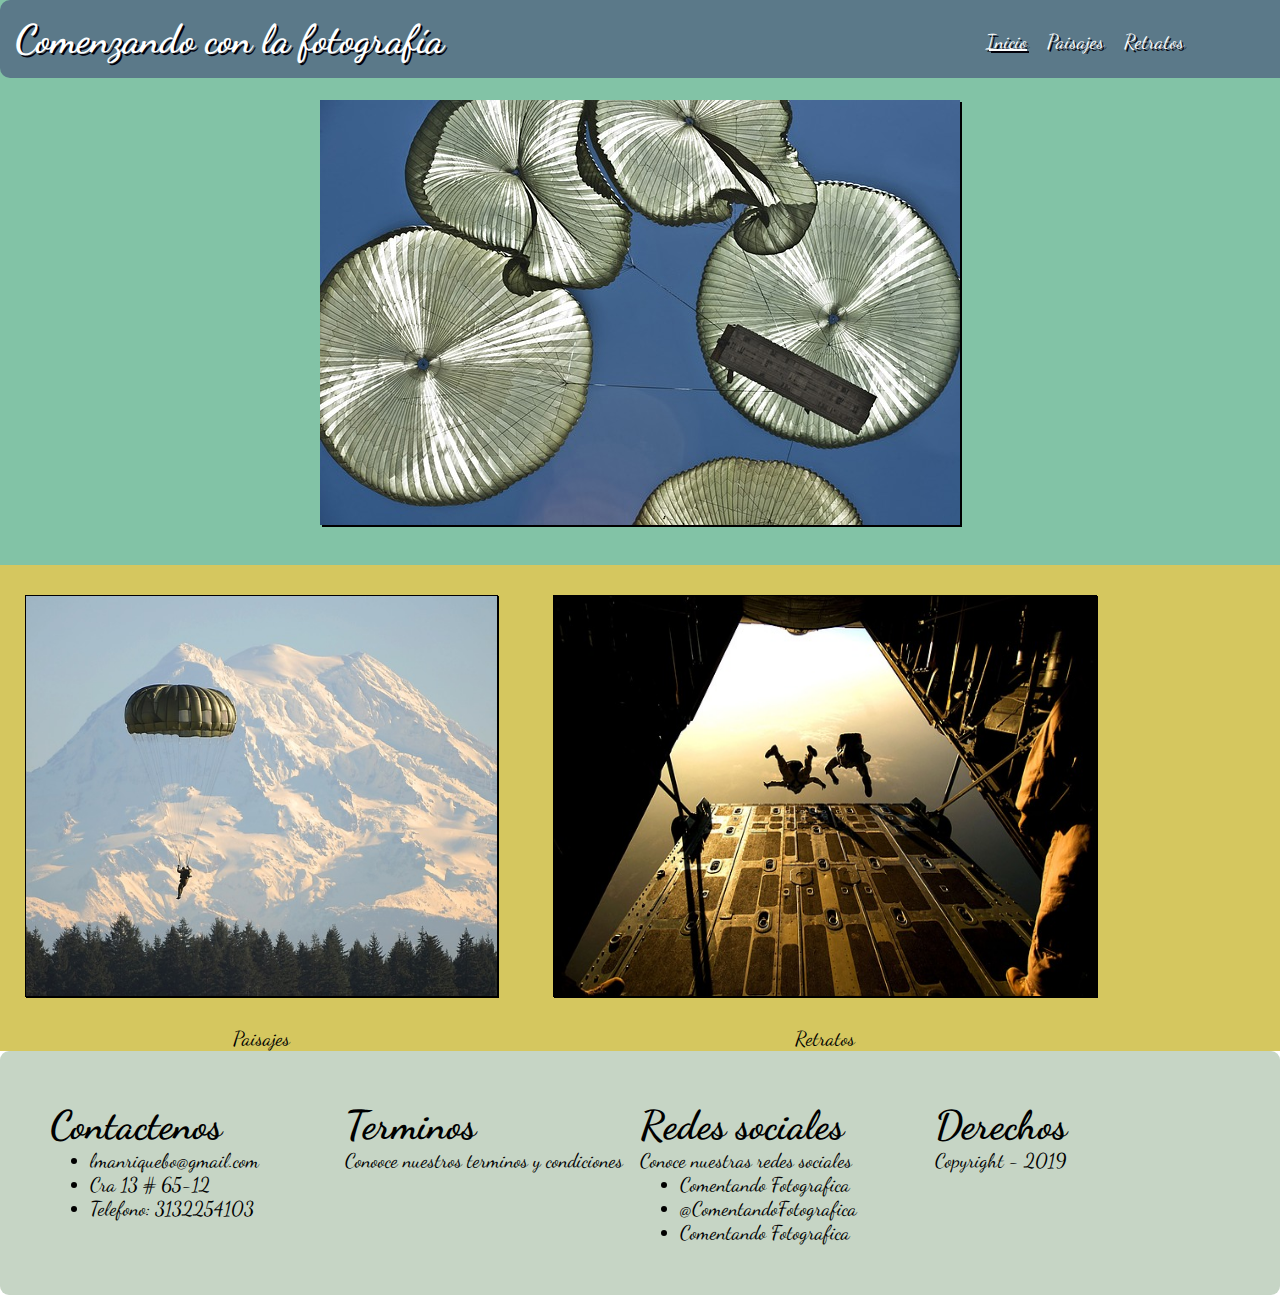
<file: index.html>
<html>
<head>
	<meta charset="utf-8">
	<meta name="autor" content="Luis Carlos Manrique Boada">
	<meta name="keywords" content="html">
	<meta name="viewport" content="width=device-width, initial-scale=1.0">
	<meta name="description" content="Comenzando con la fotografía Evaluacion Final CSS y Diseño Web Responsive">
	<link rel="stylesheet" href="css/estilos.css">
	 <link href="https://fonts.googleapis.com/css?family=Dancing+Script&display=swap" rel="stylesheet"> 
	<title>Comenzando con la fotografía</title>
</head>
	<body>
		<header>
			<div id="contenedorMenu">
				<h1>
				Comenzando con la fotografía
				</h1>
				<nav>
					<ul>
						<li><a href="retratos.html">Retratos</a></li>
						<li><a href="paisajes.html">Paisajes</a></li>
						<li><a class="pagSelec" href="index.html">Inicio</a></li>
					</ul>
				</nav>	
			</div>
		</header>
		<section id="contenido">
			<figure id="imagenCentral">
				<img class="headerMarginTop headerMarginBot" src="imagenes/imagen1.jpg">
			</figure>
			<div id="contenedorImgSec">
				<figure id="imagen2">
					<img src="imagenes/imagen2.jpg">
					<figcaption>Paisajes</figcaption>
				</figure>
				<figure id="imagen3">
					<img src="imagenes/imagen3.jpg">
					<figcaption>Retratos</figcaption>
				</figure>
			</div>
		</section>

		<footer>
			<div id="contacto">
				<h1>Contactenos</h1>
				<ul>
					<li>lmanriquebo@gmail.com</li>
					<li>Cra 13 # 65-12</li>
					<li>Telefono: 3132254103</li>
				</ul>
			</div>
			<div id="término">
				<h1>Terminos</h1>
				<span>Conooce nuestros terminos y condiciones</span>
			</div>
			<div id="redesSociales">
				<h1>Redes sociales</h1>
				<span>Conoce nuestras redes sociales</span>
				<ul>
					<li>
						<span>Comentando Fotografica</span>
					</li>
					<li>
						<span>@ComentandoFotografica</span>
					</li>
					<li>
						<span>Comentando Fotografica</span>
					</li>
				</ul>
			</div>
			<div id="contacto">
				<h1>Derechos</h1>
				<span>Copyright - 2019</span>
			</div>
		</footer>
	</body>
</html>
</file>
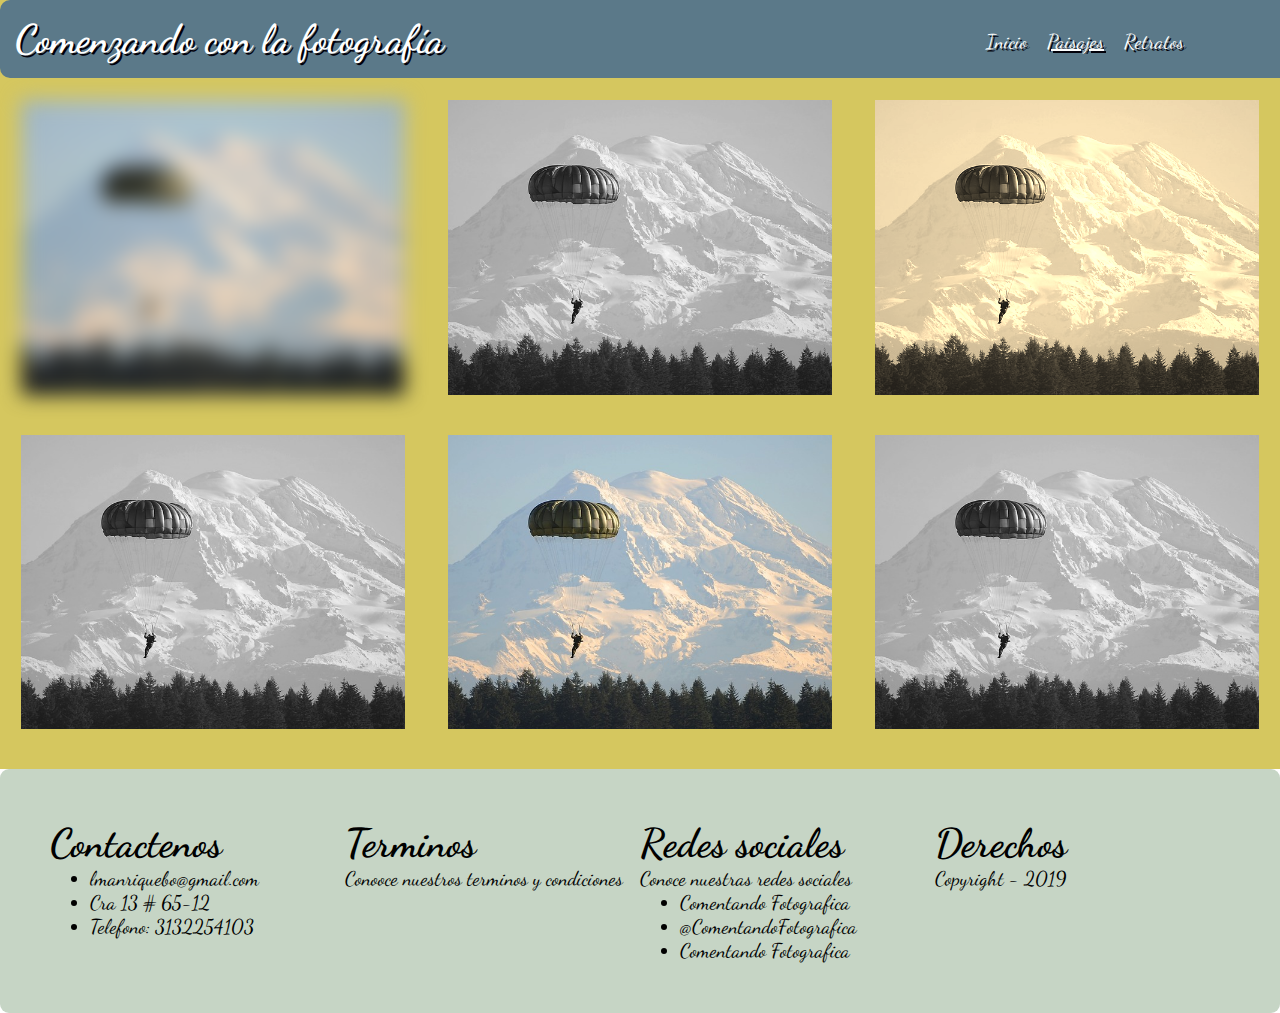
<file: paisajes.html>
<html>
<head>
	<meta charset="utf-8">
	<meta name="autor" content="Luis Carlos Manrique Boada">
	<meta name="keywords" content="html">
	<meta name="viewport" content="width=device-width, initial-scale=1.0">
	<meta name="description" content="Comenzando con la fotografía Evaluacion Final CSS y Diseño Web Responsive">
	<link rel="stylesheet" href="css/estilos.css">
	 <link href="https://fonts.googleapis.com/css?family=Dancing+Script&display=swap" rel="stylesheet"> 
	<title>Comenzando con la fotografía</title>
</head>
	<body>
		<header>
			<div id="contenedorMenu">
				<h1>
				Comenzando con la fotografía
				</h1>
				<nav>
					<ul>
						<li><a href="retratos.html">Retratos</a></li>
						<li><a class="pagSelec" href="paisajes.html">Paisajes</a></li>
						<li><a href="index.html">Inicio</a></li>
					</ul>
				</nav>	
			</div>
		</header>
		<section id="contenido">
			<div id="contenedorImgSec">
				<figure id="imagenPaisaje1">
					<img class="headerMarginTop headerMarginBot" src="imagenes/imagen2.jpg">
				</figure>
				<figure id="imagenPaisaje2">
					<img class="headerMarginTop headerMarginBot" src="imagenes/imagen2.jpg">
				</figure>
				<figure id="imagenPaisaje3">
					<img class="headerMarginTop headerMarginBot" src="imagenes/imagen2.jpg">
				</figure>
			</div>
			<div id="contenedorImgSec">
				<figure id="imagenPaisaje4">
					<img class="headerMarginBot" src="imagenes/imagen2.jpg">
				</figure>
				<figure id="imagenPaisaje5">
					<img class="headerMarginBot" src="imagenes/imagen2.jpg">
				</figure>
				<figure id="imagenPaisaje6">
					<img class="headerMarginBot" src="imagenes/imagen2.jpg">
				</figure>
			</div>
		</section>

		<footer>
			<div id="contacto">
				<h1>Contactenos</h1>
				<ul>
					<li>lmanriquebo@gmail.com</li>
					<li>Cra 13 # 65-12</li>
					<li>Telefono: 3132254103</li>
				</ul>
			</div>
			<div id="término">
				<h1>Terminos</h1>
				<span>Conooce nuestros terminos y condiciones</span>
			</div>
			<div id="redesSociales">
				<h1>Redes sociales</h1>
				<span>Conoce nuestras redes sociales</span>
				<ul>
					<li>
						<span>Comentando Fotografica</span>
					</li>
					<li>
						<span>@ComentandoFotografica</span>
					</li>
					<li>
						<span>Comentando Fotografica</span>
					</li>
				</ul>
			</div>
			<div id="contacto">
				<h1>Derechos</h1>
				<span>Copyright - 2019</span>
			</div>
		</footer>
	</body>
</html>
</file>
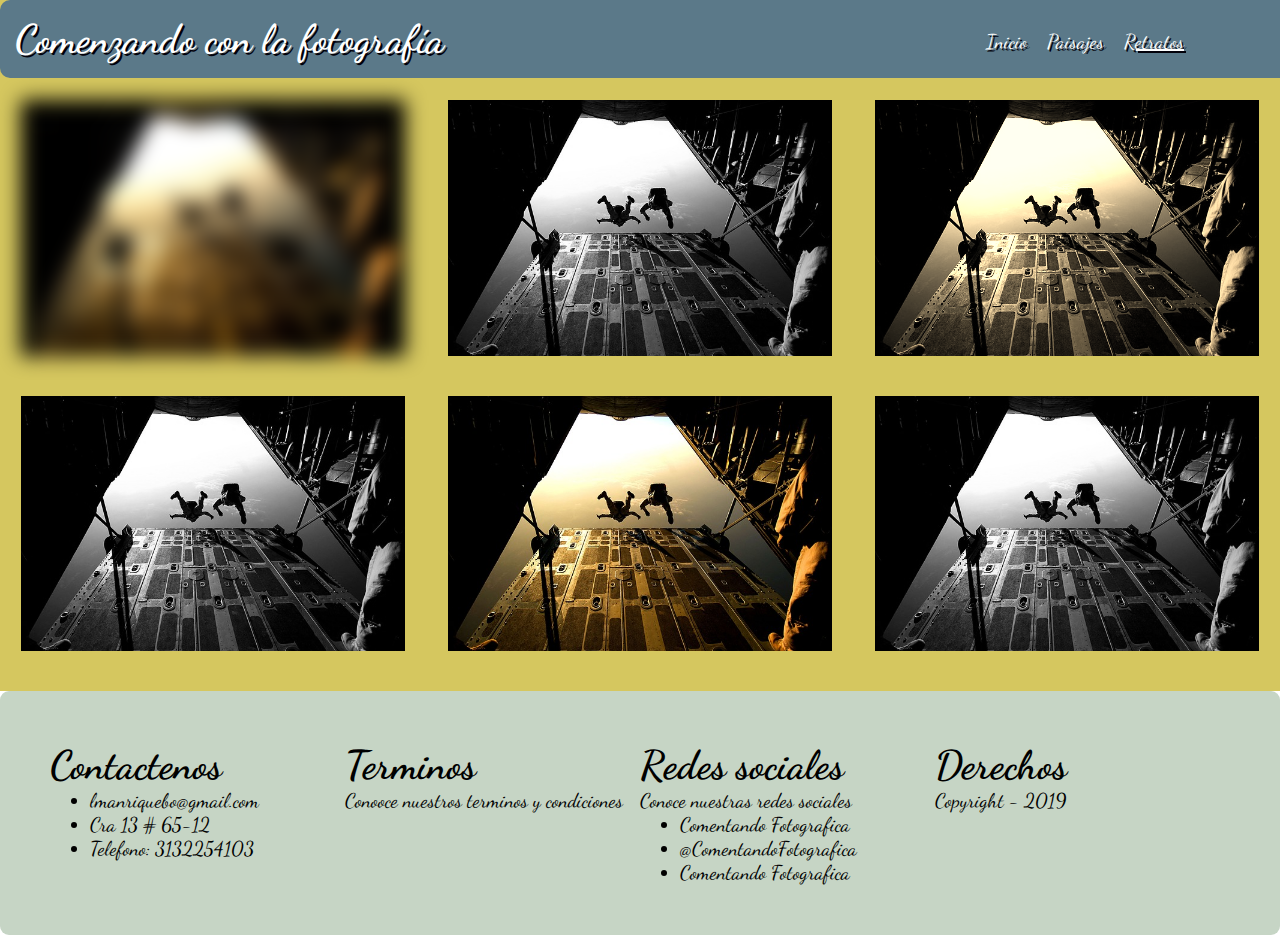
<file: retratos.html>
<html>
<head>
	<meta charset="utf-8">
	<meta name="autor" content="Luis Carlos Manrique Boada">
	<meta name="keywords" content="html">
	<meta name="viewport" content="width=device-width, initial-scale=1.0">
	<meta name="description" content="Comenzando con la fotografía Evaluacion Final CSS y Diseño Web Responsive">
	<link rel="stylesheet" href="css/estilos.css">
	 <link href="https://fonts.googleapis.com/css?family=Dancing+Script&display=swap" rel="stylesheet"> 
	<title>Comenzando con la fotografía</title>
</head>
	<body>
		<header>
			<div id="contenedorMenu">
				<h1>
				Comenzando con la fotografía
				</h1>
				<nav>
					<ul>
						<li><a class="pagSelec" href="retratos.html">Retratos</a></li>
						<li><a href="paisajes.html">Paisajes</a></li>
						<li><a href="index.html">Inicio</a></li>
					</ul>
				</nav>	
			</div>
		</header>
		<section id="contenido">
			<div id="contenedorImgSec">
				<figure id="imagenPaisaje1">
					<img class="headerMarginTop headerMarginBot" src="imagenes/imagen3.jpg">
				</figure>
				<figure id="imagenPaisaje2">
					<img class="headerMarginTop headerMarginBot" src="imagenes/imagen3.jpg">
				</figure>
				<figure id="imagenPaisaje3">
					<img class="headerMarginTop headerMarginBot" src="imagenes/imagen3.jpg">
				</figure>
			</div>
			<div id="contenedorImgSec">
				<figure id="imagenPaisaje4">
					<img class="headerMarginBot" src="imagenes/imagen3.jpg">
				</figure>
				<figure id="imagenPaisaje5">
					<img class="headerMarginBot" src="imagenes/imagen3.jpg">
				</figure>
				<figure id="imagenPaisaje6">
					<img class="headerMarginBot" src="imagenes/imagen3.jpg">
				</figure>
			</div>
		</section>

		<footer>
			<div id="contacto">
				<h1>Contactenos</h1>
				<ul>
					<li>lmanriquebo@gmail.com</li>
					<li>Cra 13 # 65-12</li>
					<li>Telefono: 3132254103</li>
				</ul>
			</div>
			<div id="término">
				<h1>Terminos</h1>
				<span>Conooce nuestros terminos y condiciones</span>
			</div>
			<div id="redesSociales">
				<h1>Redes sociales</h1>
				<span>Conoce nuestras redes sociales</span>
				<ul>
					<li>
						<span>Comentando Fotografica</span>
					</li>
					<li>
						<span>@ComentandoFotografica</span>
					</li>
					<li>
						<span>Comentando Fotografica</span>
					</li>
				</ul>
			</div>
			<div id="contacto">
				<h1>Derechos</h1>
				<span>Copyright - 2019</span>
			</div>
		</footer>
	</body>
</html>
</file>
<file: css/estilos.css>
*{
	margin: 0;
	top: 0;
}

body {
	font-family: 'Dancing Script', cursive;
	font-size: 15pt;
	margin: 0;
	top: 0;
}

header{
	border-radius: 10px;
	background-color: #5b7989;
	width: 100%;
	padding: 15px;
	position: fixed;
	top: 0;
	z-index: 1;
	animation-duration: 2s;
	animation-name: slidein;
}

@keyframes slidein {
  0% {
    margin-top: 150%;
  }

  60% {
    margin-top: -5%;
  }

  100% {
    margin-top: 0%;
  }
}

#contenedorMenu{
	display: flex;
}

#contenedorMenu h1 {
	width: 100%;
	text-align: left;
	color: white;
	text-shadow: 2px 2px #02010a; 
}

#contenedorMenu nav{
	position: absolute;
	width: 90%;
    top: 30px;
}

#contenedorMenu nav ul{
	list-style-type: none;
	margin: 0;
	overflow: hidden;
	height: 100%;
}

#contenedorMenu nav ul li{
	float: right;
	display: block;
	margin: 0px, 5px;
	padding: 15px, 50px;
	height: 100%;
}

#contenedorMenu nav a{
	text-decoration: none;
	padding: 10px;
	color: white;
	text-shadow: 2px 2px #02010a; 
}

#contenedorMenu nav .pagSelec{
	text-decoration: underline;
}


#imagenCentral{
	background: #82c3a6;
	text-align: center;
}

.headerMarginTop{
	margin-top: 100px;
}

.headerMarginBot{
	margin-bottom: 40px;
}

#imagenCentral img{
	box-shadow: 2px 2px #000000;
}

#contenedorImgSec {
	background: #d5c75f;
	display: flex;
	text-align: center;
}

#contenedorImgSec img{
	width: 90%;
}

#contenedorImgSec #imagen2 img{
	margin-top: 30px;
	margin-bottom: 30px;
	box-shadow: 1px 1px #000000;
	border: 1px solid;
	transition: 0.5s;
	height: 400px;
}

#contenedorImgSec #imagen2 img:hover{
	transform: rotate(10deg);
	box-shadow: 2px 2px #82c3a6;
	border: 2px solid #82c3a6;
	transition: 0.5s;
}


#contenedorImgSec #imagen3 img{
	margin-top: 30px;
	margin-bottom: 30px;
	box-shadow: 1px 1px #000000;
	border: 1px solid;
	transition: 0.5s;
	height: 400px;
}

#contenedorImgSec #imagen3 img:hover{
	transform: translate(20px, -5px);
	box-shadow: 2px 2px #82c3a6;
	border: 2px solid #82c3a6;
	transition: 0.5s;
}

/************************************************************/
/*Paisajes*/
/************************************************************/

#contenedorImgSec #imagenPaisaje1 img{
	filter: blur(10px);
}

#contenedorImgSec #imagenPaisaje2 img{
	filter: grayscale(100%);	
}

#contenedorImgSec #imagenPaisaje3 img{
	filter: sepia(90%);	
}

#contenedorImgSec #imagenPaisaje4 img{
	filter: grayscale(100%);	
}

#contenedorImgSec #imagenPaisaje5 img{
	
}

#contenedorImgSec #imagenPaisaje6 img{
	filter: grayscale(100%);	
}


footer {
	border-radius: 9px;
	display: flex;
	padding: 50px;
	background: #C6d5c5;
}

footer div {
	width: 25%
}

@media (max-width: 800px){
	header{
		text-align: center;
	}
	#contenedorMenu{
		display: block;
		width: 50%;
		margin: 0 auto;
	}

	#contenedorMenu h1{
		text-align: center;
	}

	#contenedorMenu nav{
		position: unset;

	}

	#contenedorMenu nav ul{
		float: left;
        left: 50%;
	}

	#contenedorMenu nav ul li{
		float: right;
        right: 50%;
	}

	#imagenCentral img {
		width: 80%;
		height: none;
	}

	#contenedorImgSec{
		display: block;
	}

	#contenedorImgSec img{
		height: auto;
	}

	footer {
		display: block;
	}

	footer div {
		width: 80%;
		margin: 10%;
	}
}
</file>
